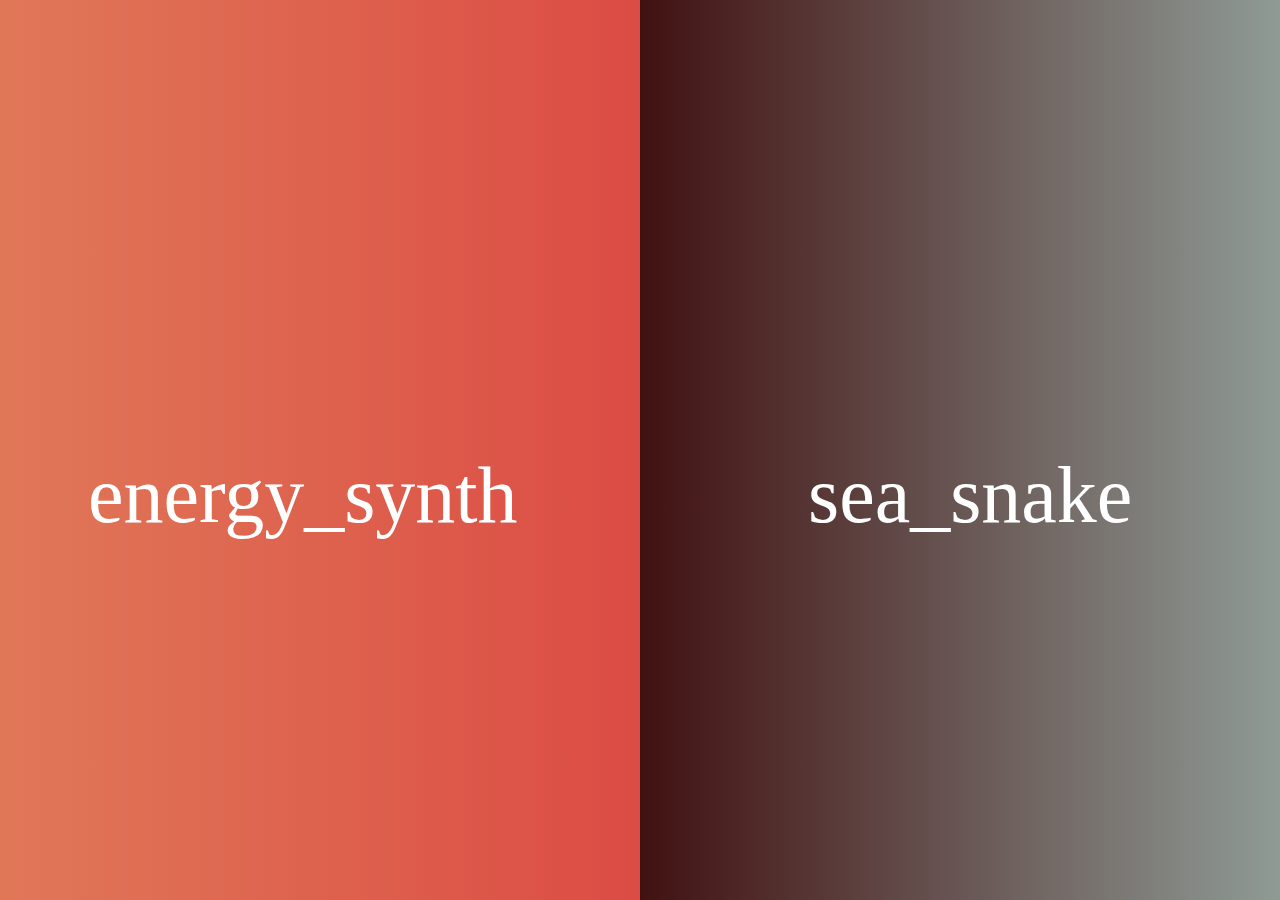
<file: index.html>
<!DOCTYPE html>
<html lang="en">
    <head>
        <meta charset="UTF-8" />
        <meta http-equiv="X-UA-Compatible" content="IE=edge" />
        <meta name="viewport" content="width=device-width, initial-scale=1.0" />
        <link rel="stylesheet" href="style.css" />
        <title>interaction</title>
    </head>
    <body>
        <div class="float-container">
            <div id="energySynth" class="float-left ani">
                <p class="align-a">
                    <a href="energy_synth/index.html">energy_synth</a>
                </p>
            </div>
            <div id="seaSnake" class="float-right ani">
                <p class="align-a">
                    <a href="sea_snake/index.html">sea_snake</a>
                </p>
            </div>
        </div>
    </body>
</html>
</file>
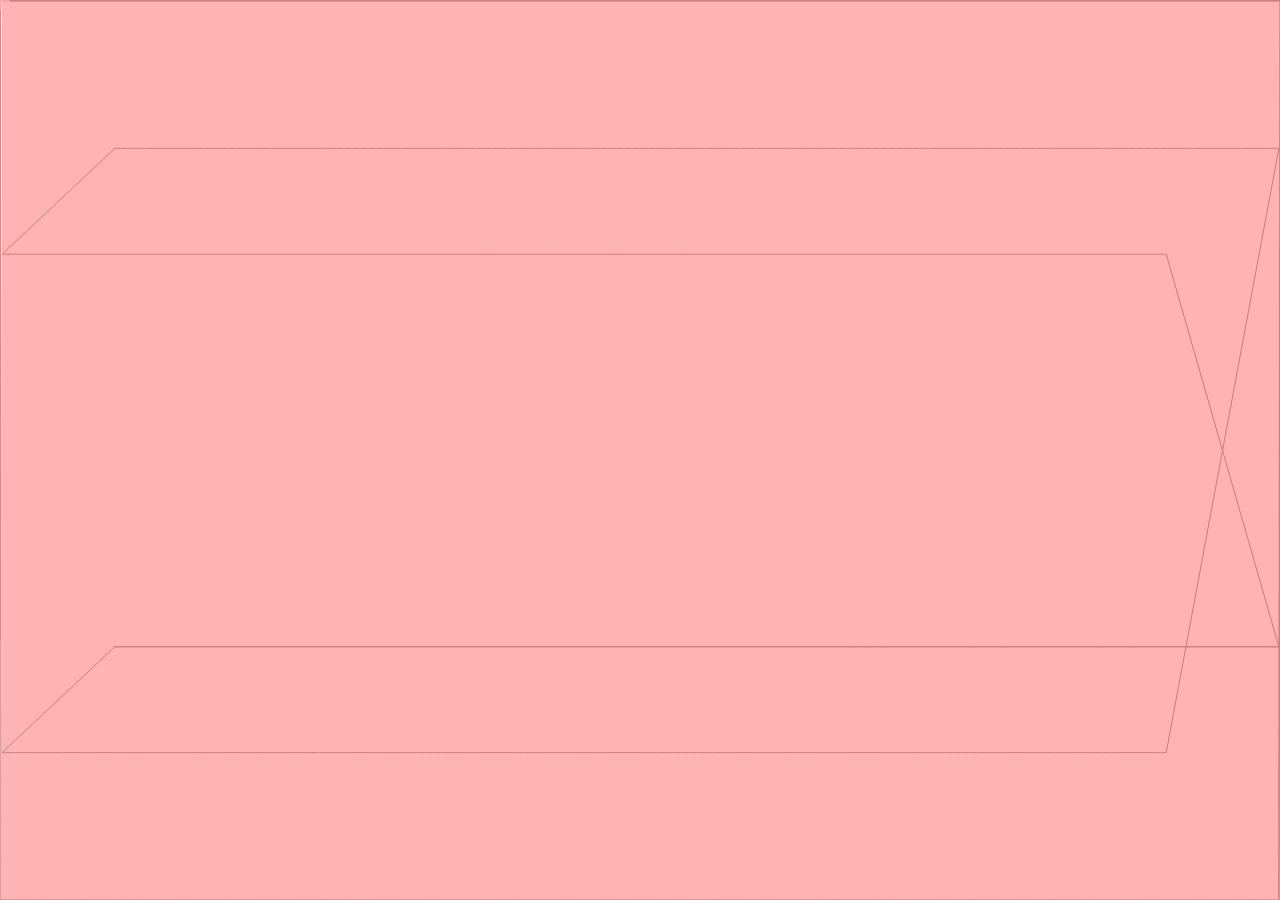
<file: energy_synth/index.html>
<!DOCTYPE html>
<html lang="en">
    <head>
        <meta charset="utf-8" />
        <meta name="viewport" content="width=device-width, initial-scale=1.0" />

        <title>energy synth</title>

        <link rel="stylesheet" type="text/css" href="style.css" />

        <script src="libraries/p5.min.js"></script>
        <script src="libraries/p5.sound.min.js"></script>
        <script defer src="vertex-experimet.js"></script>
    </head>
    <body></body>
</html>
</file>
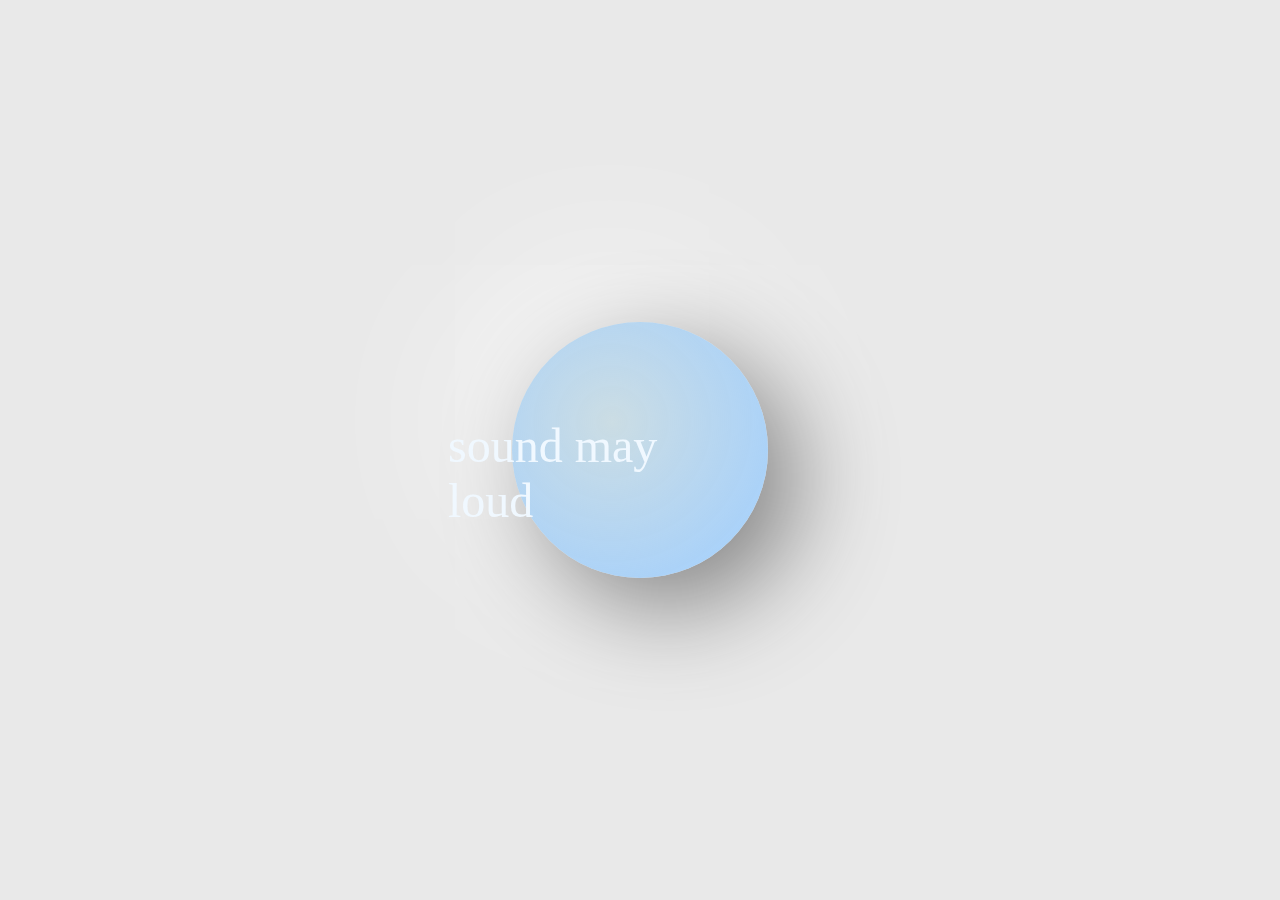
<file: sea_snake/index.html>
<!DOCTYPE html>
<html lang="en">
    <head>
        <meta charset="utf-8" />
        <meta name="viewport" content="width=device-width, initial-scale=1.0" />

        <title>바다뱀</title>

        <link rel="stylesheet" type="text/css" href="style.css" />

        <script src="libraries/p5.min.js"></script>
        <script src="libraries/p5.sound.min.js"></script>
    </head>

    <body>
        <a class="start-btn" onclick="start()"
            ><div id="startTx" class="valign">sound may loud</div></a
        >
        <!-- <script src="sketch.js"></script> -->
        <script src="snake.js"></script>
    </body>
</html>
</file>
<file: style.css>
body {
    margin: 0;
}
a {
    color: #fff;
    text-decoration: none;
    outline: none;
    font-size: 5em;
}
a:hover,
a:active {
    text-decoration: none;
    color: #fff;
}

.float-container {
    width: 100%;
    height: 100vh;
}
.float-container > div {
    /* border: 1px solid; */
    display: inline-block;
    width: 50%;
    height: 100%;
    box-sizing: border-box;
}
.float-left {
    float: left;
}
.float-right {
    float: right;
}

#energySynth > .align-a {
    margin-top: 50vh;
    margin-left: calc(50% - 232px);
}
#seaSnake > .align-a {
    margin-top: 50vh;
    margin-left: calc(50% - 152px);
}
#energySynth {
    background: linear-gradient(90deg, #e07858, #da3d3d, #629c8f8c, #081035);
    background-size: 400% 400%;
}
#seaSnake {
    background: linear-gradient(90deg, #411111, #629c8f8c, #4b4de0, #081035);
    background-size: 400% 400%;
}
.ani {
    animation: gradient 20s ease infinite;
}

@keyframes gradient {
    0% {
        background-position: 0% 50%;
    }
    50% {
        background-position: 100% 50%;
    }
    100% {
        background-position: 0% 50%;
    }
}
</file>
<file: energy_synth/style.css>
* {
    cursor: grab;
}
html,
body {
    margin: 0;
    padding: 0;
    /* color: rgba(173, 217, 255, 0.123); */
}

canvas {
    display: block;
}
</file>
<file: sea_snake/style.css>
html,
body {
    margin: 0;
    padding: 0;
    position: relative;
    background-color: rgba(128, 128, 128, 0.171);
}
canvas {
    perspective: 100px;
    position: absolute;
    background: radial-gradient(circle at 100px 100px, #000, #5cabff);
    opacity: 0;
}

.animation {
    animation: intro 3.5s;
    /* animation-iteration-count: infinite; */
    animation-fill-mode: forwards;
}

@keyframes intro {
    20% {
        z-index: 0;
        width: 0;
        height: 0;
        opacity: 0.1;
        top: 50vh;
        left: 50vw;
        position: absolute;
        display: none;
        transform: scale(10);
        visibility: hidden;
        border-radius: 50%;
        transition: all 2s;
        filter: blur(6px);
    }
    60% {
        transform: scale(1.5);
        filter: blur(4px);
    }
    90% {
        opacity: 0.2;
        filter: blur(2px);
        border-radius: 0%;
    }
    100% {
        z-index: 1;
        width: 100vw;
        height: 100vh;
        top: 0;
        left: 0;
        /* visibility: visible; */
        opacity: 1;
        transform: scale(1);
        background: radial-gradient(circle at 100px 100px, #d5d5d53b, #9fceff);
        filter: blur(0px);
    }
}
.start-btn:hover {
}

.start-btn {
    z-index: 1;
    width: 20vw;
    height: 20vw;
    position: absolute;
    top: calc(100vh / 2 - 20vw / 2);
    left: calc(100vw / 2 - 20vw / 2);
    border-radius: 50%;
    background: radial-gradient(circle at 100px 100px, #b1d2df88, #9fceff);
    box-shadow: 30px 30px 99px #838383, -30px -30px 188px #ffffff;
    transform: scale(1);
    transition: all 2000ms;
    perspective: 10px;
}

.start-btn:hover {
    transform: scale(1.5);
}

.clicked {
    z-index: 0;
    opacity: 0;
    /* background: linear-gradient(145deg, #f0f0f000, #f0f0f000);
    box-shadow: 100px 100px 100px #ffffff, -100px -100px 100px #ffffff; */
    transform: scale(50);
}

.valign {
    color: aliceblue;
    font-size: 3em;
    position: relative;
    top: calc(50% - 32px);
    left: calc(50% - 192px);
    transition: all 500ms;
    /* vendor prefixes omitted due to brevity */
}
.start-btn:hover .valign {
    opacity: 0;
}
</file>
